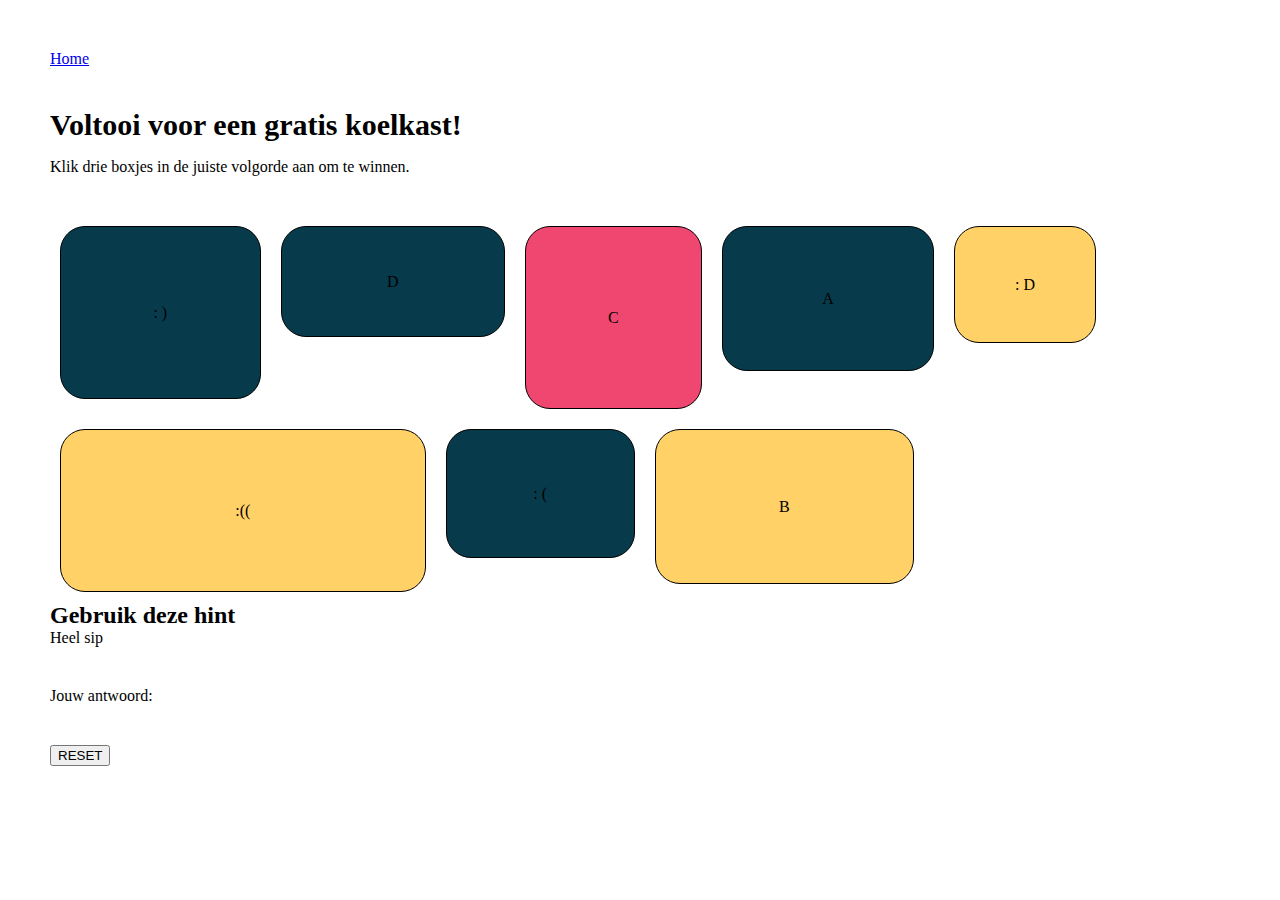
<file: first-puzzle.html>
<!DOCTYPE html>
<html lang="en">
<link rel="stylesheet" href="styles.css">
<head>
    <meta charset="UTF-8">
    <title>First Puzzle</title>
</head>
<body>
<header>
    <nav>
        <a href="./index.html">Home</a>
    </nav>
</header>

<h1>Voltooi voor een gratis koelkast!</h1>

<p>Klik drie boxjes in de juiste volgorde aan om te winnen.</p>

<!-- implementeer CSS GRID-->

<div class="container" id="boxjesContainer">
</div>

<h2>Gebruik deze hint</h2>
<span id="hint"></span>

<p>Jouw antwoord: <span id="p1"></span></p>


<button onclick="reset()">RESET</button>

<div class="modal" id="modal">
    <div class="content">
        <h1>Je hebt gewonnen!</h1>

        <p id="Solution"></p>

        <button onclick="playAgain()" class="button">Speel opnieuw</button>
    </div>
</div>

<!--CSS: make it look nice (: -->
<script>
    let userInput = [];
    let solution = null;

    const modal = document.getElementById('modal');

    function toggleModal() {
        modal.classList.toggle('active');
    };

    const dictionary = [
    {
            id: 'A',
            hint: 'Aap',
        },
        {
            id: 'B',
            hint: 'Boris',
        },
        {
            id: 'C',
            hint: 'Comkommer',
        },
        {
            id: 'D',
            hint: 'Dino',
        },
        {
            id: ': )',
            hint: 'Blij',
        },
        {
            id: ': (',
            hint: 'Sip',
        },
        {
            id: ': D',
            hint: 'Heel blij',
        },
        {
            id: ':((',
            hint: 'Heel sip',
        },
    ];

    const colorDictionary = [
        '#EF476F',
        '#FFD166',
        '#06D6A0',
        '#118AB2',
        '#073B4C',
    ];

    generateBoxjes();

    function generateBoxjes() {
        const amountOfBoxjes = 8;
        const boxjesContainer = document.getElementById('boxjesContainer');

        for(let i = 0; i < amountOfBoxjes; i++){
            const dictionaryEntry = getRandomArbitrary(0, dictionary.length);
            boxjesContainer.appendChild(generateBoxje(dictionary[dictionaryEntry]));
            removeFromDictionary(dictionaryEntry);
        }
    }

    function generateBoxje(letter) {
        const boxje = document.createElement('div');
        boxje.id = letter.id;
        boxje.classList = `box ${letter.id}`;
        boxje.dataset.hint = letter.hint;
        boxje.innerText = letter.id;
        boxje.style.flexBasis = `${getRandomArbitrary(getRandomArbitrary(8, 16), getRandomArbitrary(16, 36))}%`;
        boxje.style.height = `${getRandomArbitrary(100, 200)}px`;
        boxje.style.background = colorDictionary[getRandomArbitrary(0, colorDictionary.length)];

        return boxje;
    }

    function removeFromDictionary(entryToDelete) {
        dictionary.splice(entryToDelete, 1);
    }

    const boxjes = Array.from(document.getElementsByClassName('box'));

    setNewSolution();

    let currentAnswerIndex = 0;

    updateHint(getBoxje(solution[currentAnswerIndex]));

    boxjes.forEach((boxje, boxjeIndex) => {
        boxje.addEventListener('click', function () {
            if(checkAnswer(boxje)) {
                userInput.push(boxje.id)
                document.getElementById("p1").innerHTML = userInput;
                currentAnswerIndex++;

                if(checkWinCondition() === false) {
                    updateHint(getBoxje(solution[currentAnswerIndex]))
                }

                boxjes.forEach((boxje) => {
                    boxje.classList.remove('error');
                });
            } else {
                boxje.classList.add('error');
            }
        });
    });

    function setNewSolution() {
        solution = [];

        const amountOfLetters = 5;
        
        for(let i = 0; i < amountOfLetters; i++){
            solution.push(boxjes[getRandomArbitrary(0, boxjes.length - 1)].id);
        }
    }

    function getRandomArbitrary(min, max) {
        return Math.floor(Math.random() * (max - min) + min);
    }

    function getBoxje(solutionId) {
        return document.getElementById(solutionId);
    }

    function checkAnswer(boxje) {
        return solution[currentAnswerIndex] === boxje.id;
    }

    function checkWinCondition () {
        if (userInput.toString() === solution.toString()) {
            document.getElementById('Solution').innerText = `Het antwoord was ${solution}`;
            toggleModal();
        } else {
            return false;
        }
    }

    function updateHint (boxje) {
        document.getElementById("hint").innerHTML = boxje.dataset.hint;
    }

    function reset() {
        userInput = [];
        document.getElementById("p1").innerHTML = userInput;
        currentAnswerIndex = 0;

        setNewSolution();
        updateHint(getBoxje(solution[0]));

        boxjes.forEach((boxje) => {
            boxje.classList.remove('error');
        });
    }

    function playAgain() {
        reset();
        toggleModal();
    }
</script>
</body>
</html>
</file>
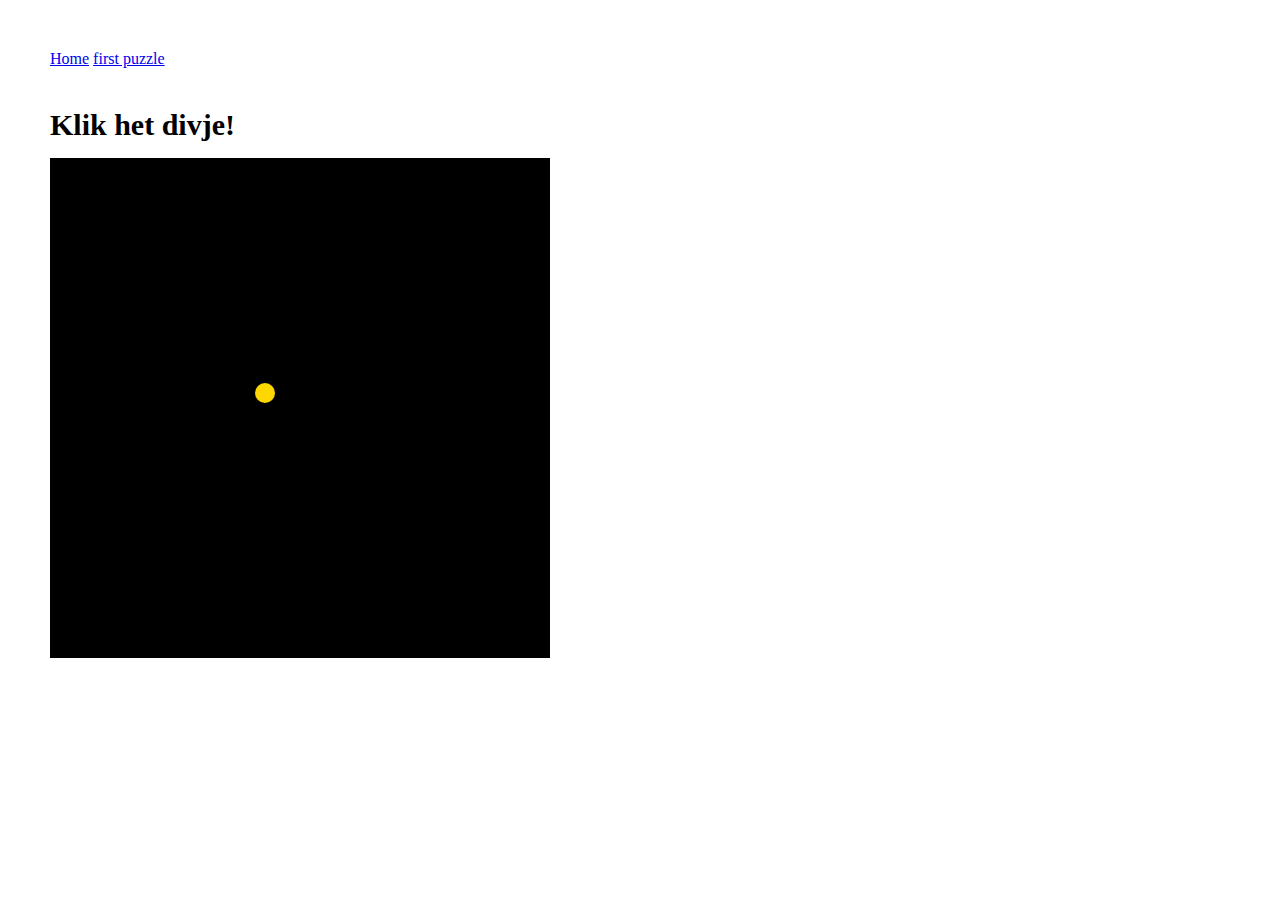
<file: klikmedan.html>
<!DOCTYPE html>
<html lang="en">
<link rel="stylesheet" href="klikmedan.css">
<link rel="stylesheet" href="general.css">
<head>
    <meta charset="UTF-8">
    <title>Klik me dan</title>
</head>
<body>
<header>
    <nav>
        <a href="./index.html">Home</a>
        <a href="./klikopvolgorde.html">first puzzle</a>
    </nav>
</header>

<h1>Klik het divje!</h1>

<div class="container" id="Container" onclick="upClickedAmount()">
    <div id="klikMeDanDivje" onclick="win()"></div>
</div>

<div class="modal" id="modal">
    <div class="content">
        <h1>Je hebt gewonnen!</h1>

        <p>Je hebt <span id="amountOfClicks"></span> keer geklikt. <span id="extraWinInfo"></span></p>

        <button onclick="playAgain()" class="button">Speel opnieuw</button>
    </div>
</div>

<script>
    const modalEl = document.getElementById('modal');
    const klikMeDanDivjeEl = document.getElementById('klikMeDanDivje');
    const container = document.getElementById('Container');

    let divjeWidth = klikMeDanDivjeEl.style.width;
    let divjeHeight = klikMeDanDivjeEl.style.height;

    let moveIntervalId;
    let amountOfClicks = 0;

    function setMaxLeft() {
        return container.offsetWidth - klikMeDanDivjeEl.offsetWidth;
    }

    function setMaxTop() {
        return container.offsetHeight - klikMeDanDivjeEl.offsetHeight;
    }

    function upClickedAmount() {
        amountOfClicks++;
        makeCircleBiggerAfterXClicks();
    }

    function move() {
        klikMeDanDivjeEl.style.left = `${getRandomArbitrary(0, setMaxLeft())}px`;
        klikMeDanDivjeEl.style.top = `${getRandomArbitrary(0, setMaxTop())}px`;
    }

    function startMoving() {
        move();
        moveIntervalId = setInterval(move, 1000);
    }

    function stopMoving() {
        clearInterval(moveIntervalId);
    }

    startMoving();

    function makeCircleGrow() {
        const divje = document.getElementById('klikMeDanDivje');
        const divjeWidth = divje.clientWidth; // Huidige breedte in pixels
        const newDivjeWidth = divjeWidth + 50; // Vergroten met 50 pixels
        divje.style.width = newDivjeWidth + 'px'; // Stel de nieuwe breedte in
        divje.style.height = newDivjeWidth + 'px'; // Pas de hoogte aan voor een vierkante vorm
        setMaxTop();
        setMaxLeft();
        console.log("GROTER WORDEN DAN JUNGE")
    }

    function makeCircleBiggerAfterXClicks() {
        if (amountOfClicks === 3) {
            makeCircleGrow();
        } else if (amountOfClicks === 5) {
            makeCircleGrow();
        } else if (amountOfClicks === 8) {
            makeCircleGrow();
        } else if (amountOfClicks === 15) {
            makeCircleGrow();
        }
    }

    function getRandomArbitrary(min, max) {
        return Math.floor(Math.random() * (max - min) + min);
    }

    function toggleModal() {
        modalEl.classList.toggle('active');
    }

    function updateAmountOfClicksEl() {
        document.getElementById('amountOfClicks').innerText = amountOfClicks;
        document.getElementById('extraWinInfo').innerText = getExtraWinInfo();
    }

    function getExtraWinInfo() {
        if (amountOfClicks === 1) {
            return 'Wat een baas!';
        } else if (amountOfClicks > 10) {
            return 'Pffff wat slecht...';
        } else {
            return '';
        }
    }

    function win() {
        upClickedAmount();
        stopMoving();
        updateAmountOfClicksEl();
        toggleModal();
    }

    function resetAmountOfClicks() {
        amountOfClicks = 0;
    }

    function reset() {
        resetAmountOfClicks();
        startMoving();
    }

    function playAgain() {
        reset();
        toggleModal();
    }
</script>
</body>
</html>
</file>
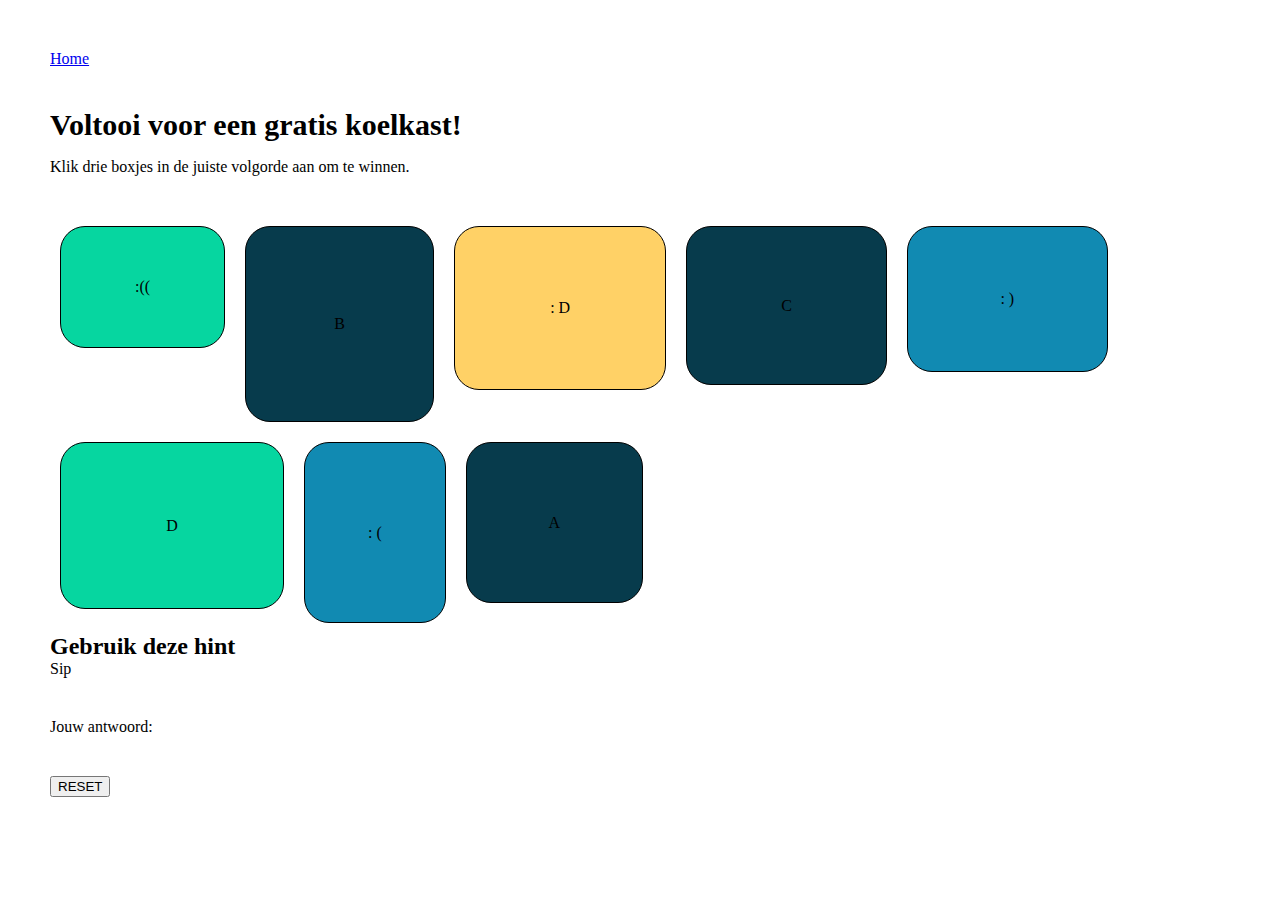
<file: klikopvolgorde.html>
<!DOCTYPE html>
<html lang="en">
    <link rel="stylesheet" href="general.css">
    <link rel="stylesheet" href="klikopvolgorde.css">
<head>
    <meta charset="UTF-8">
    <title>First Puzzle</title>
</head>
<body>
<header>
    <nav>
        <a href="./index.html">Home</a>
    </nav>
</header>

<h1>Voltooi voor een gratis koelkast!</h1>

<p>Klik drie boxjes in de juiste volgorde aan om te winnen.</p>

<!-- implementeer CSS GRID-->

<div class="container" id="boxjesContainer">
</div>

<h2>Gebruik deze hint</h2>
<span id="hint"></span>

<p>Jouw antwoord: <span id="p1"></span></p>


<button onclick="reset()">RESET</button>

<div class="modal" id="modal">
    <div class="content">
        <h1>Je hebt gewonnen!</h1>

        <p id="Solution"></p>

        <button onclick="playAgain()" class="button">Speel opnieuw</button>
    </div>
</div>

<!--CSS: make it look nice (: -->
<script>
    let userInput = [];
    let solution = null;

    const modal = document.getElementById('modal');

    function toggleModal() {
        modal.classList.toggle('active');
    };

    const dictionary = [
    {
            id: 'A',
            hint: 'Aap',
        },
        {
            id: 'B',
            hint: 'Boris',
        },
        {
            id: 'C',
            hint: 'Comkommer',
        },
        {
            id: 'D',
            hint: 'Dino',
        },
        {
            id: ': )',
            hint: 'Blij',
        },
        {
            id: ': (',
            hint: 'Sip',
        },
        {
            id: ': D',
            hint: 'Heel blij',
        },
        {
            id: ':((',
            hint: 'Heel sip',
        },
    ];

    const colorDictionary = [
        '#EF476F',
        '#FFD166',
        '#06D6A0',
        '#118AB2',
        '#073B4C',
    ];

    generateBoxjes();

    function generateBoxjes() {
        const amountOfBoxjes = 8;
        const boxjesContainer = document.getElementById('boxjesContainer');

        for(let i = 0; i < amountOfBoxjes; i++){
            const dictionaryEntry = getRandomArbitrary(0, dictionary.length);
            boxjesContainer.appendChild(generateBoxje(dictionary[dictionaryEntry]));
            removeFromDictionary(dictionaryEntry);
        }
    }

    function generateBoxje(letter) {
        const boxje = document.createElement('div');
        boxje.id = letter.id;
        boxje.classList = `box ${letter.id}`;
        boxje.dataset.hint = letter.hint;
        boxje.innerText = letter.id;
        boxje.style.flexBasis = `${getRandomArbitrary(getRandomArbitrary(8, 16), getRandomArbitrary(16, 36))}%`;
        boxje.style.height = `${getRandomArbitrary(100, 200)}px`;
        boxje.style.background = colorDictionary[getRandomArbitrary(0, colorDictionary.length)];

        return boxje;
    }

    function removeFromDictionary(entryToDelete) {
        dictionary.splice(entryToDelete, 1);
    }

    const boxjes = Array.from(document.getElementsByClassName('box'));

    setNewSolution();

    let currentAnswerIndex = 0;

    updateHint(getBoxje(solution[currentAnswerIndex]));

    boxjes.forEach((boxje, boxjeIndex) => {
        boxje.addEventListener('click', function () {
            if(checkAnswer(boxje)) {
                userInput.push(boxje.id)
                document.getElementById("p1").innerHTML = userInput;
                currentAnswerIndex++;

                if(checkWinCondition() === false) {
                    updateHint(getBoxje(solution[currentAnswerIndex]))
                }

                boxjes.forEach((boxje) => {
                    boxje.classList.remove('error');
                });
            } else {
                boxje.classList.add('error');
            }
        });
    });

    function setNewSolution() {
        solution = [];

        const amountOfLetters = 5;
        
        for(let i = 0; i < amountOfLetters; i++){
            solution.push(boxjes[getRandomArbitrary(0, boxjes.length - 1)].id);
        }
    }

    function getRandomArbitrary(min, max) {
        return Math.floor(Math.random() * (max - min) + min);
    }

    function getBoxje(solutionId) {
        return document.getElementById(solutionId);
    }

    function checkAnswer(boxje) {
        return solution[currentAnswerIndex] === boxje.id;
    }

    function checkWinCondition () {
        if (userInput.toString() === solution.toString()) {
            document.getElementById('Solution').innerText = `Het antwoord was ${solution}`;
            toggleModal();
        } else {
            return false;
        }
    }

    function updateHint (boxje) {
        document.getElementById("hint").innerHTML = boxje.dataset.hint;
    }

    function reset() {
        userInput = [];
        document.getElementById("p1").innerHTML = userInput;
        currentAnswerIndex = 0;

        setNewSolution();
        updateHint(getBoxje(solution[0]));

        boxjes.forEach((boxje) => {
            boxje.classList.remove('error');
        });
    }

    function playAgain() {
        reset();
        toggleModal();
    }
</script>
</body>
</html>
</file>
<file: styles.css>
* {
    box-sizing: border-box;
}

body {
    margin: 50px;
    font-family: Calibri;
}

header {
    margin-bottom: 40px;
}

h1 {
    font-size: 30px;
    margin: 0 0 16px 0;
}

h2 {
    margin: 0 0 0 0;
}

p {
    font-size: 16px;
    margin: 0 0 40px 0;
}

#hint {
    display: block;
    margin-bottom: 40px;
}

.container {
    display: flex;
    flex-wrap: wrap;
    max-width: 1200px;
    width: 100%;
}

.box {
    flex: 0 0 0px;
    border: solid 1px black;
    padding: 50px;
    margin: 10px;
    text-align: center;
    border-radius: 25px;
    align-items: center;
    justify-content: center;
    display: flex;
}

.box:hover {
    transform: scale(1.05);
    cursor: pointer;
}

.box.error {
    border-color: red;
}

.modal {
    background: dodgerblue;
    height: 1px;
    overflow: hidden;
    position: fixed;
    top: 50%;
    left: 50%;
    transform: translate(-50%, -50%);
    transition: width 0.5s ease 0.5s, 
                height 0.5s ease;
    width: 0;
}

.content {
    color: transparent;
    font-family: 'Consolas', arial, sans-serif;
    font-size: 2em;
    position: absolute;
        top: 50%;
    text-align: center;
    transform: translate3d(0,-50%,0);
    transition: color 0.5s ease;
    width: 100%;
}

.modal.active {
    height: 100%;
    width: 100%;
    transition: width 0.5s ease, 
                height 0.5s ease 0.5s;
}

.modal.active .content {
    color: #FFF;
    transition: color 0.5s ease 0.5s;
}

.modal .button {
    border: 2px solid white;
    background: none;
    padding: 12px 20px;
    color: white;
}

.modal .button:hover {
    background: white;
    color: dodgerblue;
    cursor: pointer;
}
</file>
<file: klikmedan.css>
#Container {
    position: relative;
    width: 500px;
    height: 500px;
    background: black;
}

#klikMeDanDivje {
    position: absolute;
    width: 20px;
    height: 20px;
    top: calc(50% - 10px);
    left: calc(50% - 10px);
    border-radius: 20px;
    background: gold;
    transition:1s linear;
}
</file>
<file: general.css>
* {
    box-sizing: border-box;
}

body {
    margin: 50px;
    font-family: Calibri;
}

header {
    margin-bottom: 40px;
}

h1 {
    font-size: 30px;
    margin: 0 0 16px 0;
}

h2 {
    margin: 0 0 0 0;
}

p {
    font-size: 16px;
    margin: 0 0 40px 0;
}

/** MODAL **/

.modal {
    background: dodgerblue;
    height: 1px;
    overflow: hidden;
    position: fixed;
    top: 50%;
    left: 50%;
    transform: translate(-50%, -50%);
    transition: width 0.5s ease 0.5s, 
                height 0.5s ease;
    width: 0;
}

.content {
    color: transparent;
    font-family: 'Consolas', arial, sans-serif;
    font-size: 2em;
    position: absolute;
        top: 50%;
    text-align: center;
    transform: translate3d(0,-50%,0);
    transition: color 0.5s ease;
    width: 100%;
}

.modal.active {
    height: 100%;
    width: 100%;
    transition: width 0.5s ease, 
                height 0.5s ease 0.5s;
}

.modal.active .content {
    color: #FFF;
    transition: color 0.5s ease 0.5s;
}

.modal .button {
    border: 2px solid white;
    background: none;
    padding: 12px 20px;
    color: white;
}

.modal .button:hover {
    background: white;
    color: dodgerblue;
    cursor: pointer;
}
</file>
<file: klikopvolgorde.css>
#hint {
    display: block;
    margin-bottom: 40px;
}

.container {
    display: flex;
    flex-wrap: wrap;
    max-width: 1200px;
    width: 100%;
}

.box {
    flex: 0 0 0px;
    border: solid 1px black;
    padding: 50px;
    margin: 10px;
    text-align: center;
    border-radius: 25px;
    align-items: center;
    justify-content: center;
    display: flex;
}

.box:hover {
    transform: scale(1.05);
    cursor: pointer;
}

.box.error {
    border-color: red;
}
</file>
